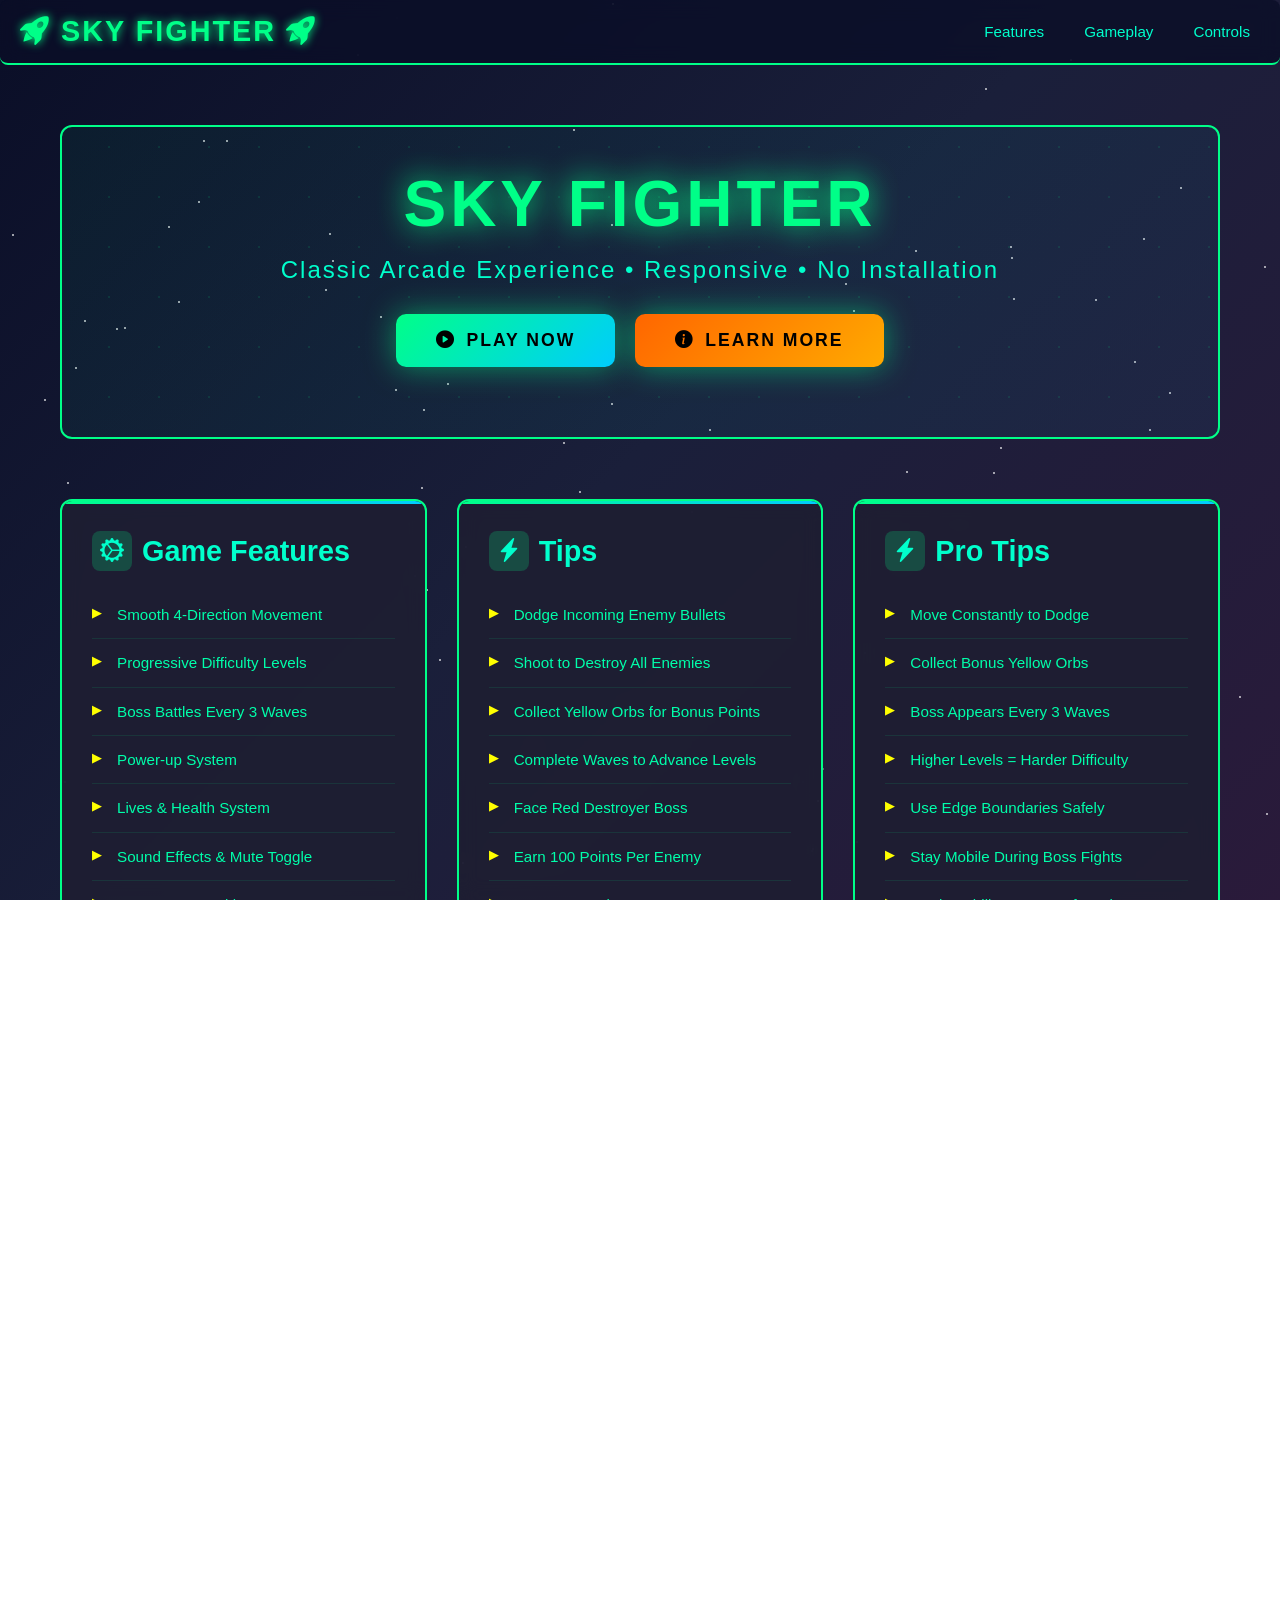
<file: index.html>
<!DOCTYPE html>
<html lang="en">

<head>
    <meta charset="UTF-8">
    <meta name="viewport" content="width=device-width, initial-scale=1.0">
    <meta name="theme-color" content="#0a0e27">
    <title>Sky Fighter VILLAN7667@ </title>
    <link rel="icon" href="/assets/image/Ankit.png" type="image/x-icon">
    <link rel="stylesheet" href="/assets/css/style.css">
    <link rel="stylesheet" href="https://cdn.jsdelivr.net/npm/bootstrap-icons@1.11.3/font/bootstrap-icons.min.css">


</head>

<body>
    <!-- Starfield Background -->
    <div class="stars" id="starfield"></div>

    <!-- Navigation -->
    <nav>
        <div class="logo"><i class="bi bi-rocket-takeoff-fill"></i> SKY FIGHTER <i
                class="bi bi-rocket-takeoff-fill"></i></div>

        <ul class="nav-links">
            <li><a href="#features">Features</a></li>
            <li><a href="#gameplay">Gameplay</a></li>
            <li><a href="#controls">Controls</a></li>
        </ul>
    </nav>

    <div class="container">
        <!-- Hero Section -->
        <section class="hero">
            <h1>SKY FIGHTER</h1>
            <p class="subtitle">Classic Arcade Experience • Responsive • No Installation</p>
            <div class="cta-section">
                <a href="/assets/game.html" class="cta-btn play-btn"><i class="bi bi-play-circle-fill"></i> PLAY NOW</a>
                <button class="cta-btn info-btn" onclick="scrollToSection('features')"><i
                        class="bi bi-info-circle-fill"></i> LEARN MORE</button>
            </div>
        </section>

        <!-- Content Grid -->
        <section class="content-grid" id="features">
            <!-- Features Card -->
            <div class="card scroll-animation">
                <h2><span class="card-icon"><i class="bi bi-gear-wide-connected"></i></span> Game Features</h2>

                <ul>
                    <li>Smooth 4-Direction Movement</li>
                    <li>Progressive Difficulty Levels</li>
                    <li>Boss Battles Every 3 Waves</li>
                    <li>Power-up System</li>
                    <li>Lives & Health System</li>
                    <li>Sound Effects & Mute Toggle</li>
                    <li>Best Score Tracking</li>
                    <li>Particle Effects</li>
                    <li>Screen Shake Feedback</li>
                    <li>Auto-Save Progress</li>
                </ul>
            </div>

            <!-- Gameplay Card -->
            <div class="card scroll-animation" id="gameplay">
                <h2><span class="card-icon"><i class="bi bi-lightning-charge-fill"></i></span>Tips</h2>

                <ul>
                    <li>Dodge Incoming Enemy Bullets</li>
                    <li>Shoot to Destroy All Enemies</li>
                    <li>Collect Yellow Orbs for Bonus Points</li>
                    <li>Complete Waves to Advance Levels</li>
                    <li>Face Red Destroyer Boss</li>
                    <li>Earn 100 Points Per Enemy</li>
                    <li>Earn 1000 Points Per Boss</li>
                    <li>You Have 3 Lives Total</li>
                    <li>Dodge Carefully - Stay Alive!</li>
                    <li>Reach High Scores!</li>
                </ul>
            </div>

            <!-- Tips Card -->
            <div class="card scroll-animation">
                <h2><span class="card-icon"><i class="bi bi-lightning-charge-fill"></i></span> Pro Tips</h2>
                <ul>
                    <li>Move Constantly to Dodge</li>
                    <li>Collect Bonus Yellow Orbs</li>
                    <li>Boss Appears Every 3 Waves</li>
                    <li>Higher Levels = Harder Difficulty</li>
                    <li>Use Edge Boundaries Safely</li>
                    <li>Stay Mobile During Boss Fights</li>
                    <li>Invulnerability Frames After Hit</li>
                    <li>Continuous Shooting Auto-Fires</li>
                    <li>Plan Your Movements</li>
                    <li>Practice Makes Perfect!</li>
                </ul>
            </div>
        </section>

        <!-- Controls Section -->
        <section class="controls-section" id="controls">
            <h2><i class="bi bi-joystick"></i> Controls</h2>

            <div class="controls-grid">
                <div class="control-item">
                    <div class="control-key"><i class="bi bi-arrows-move"></i></div>
                    <p>Arrow Keys to Move</p>
                </div>
                <div class="control-item">
                    <div class="control-key"><i class="bi bi-alphabet-uppercase"></i> WASD</div>
                    <p>WASD Alternative Movement</p>
                </div>
                <div class="control-item">
                    <div class="control-key"><i class="bi bi-cursor-fill"></i> SPACE</div>
                    <p>Press to Shoot</p>
                </div>
                <div class="control-item">
                    <div class="control-key"><i class="bi bi-grid-3x3-gap-fill"></i> D-Pad</div>
                    <p>Mobile Button Controls</p>
                </div>
                <div class="control-item">
                    <div class="control-key"><i class="bi bi-joystick"></i></div>
                    <p>Virtual Analog Control</p>
                </div>
                <div class="control-item">
                    <div class="control-key"><i class="bi bi-volume-mute-fill"></i></div>
                    <p>Toggle Sound Effects</p>
                </div>
            </div>

        </section>

        <!-- Footer -->
        <footer>
            <p><strong><i class="bi bi-braces"></i> SKY FIGHTER</strong> © 2024 | Enhanced Arcade Game</p>
            <p><i class="bi bi-file-code-fill"></i> Pure HTML5 • Canvas • JavaScript • Responsive Design •
                Mobile-Friendly</p>
            <p><i class="bi bi-cloud-download-fill"></i> No Installation • No Dependencies • Play Anywhere, Anytime</p>

        </footer>
    </div>
    <script src="assets/js/script.js"></script>

</body>

</html>
</file>
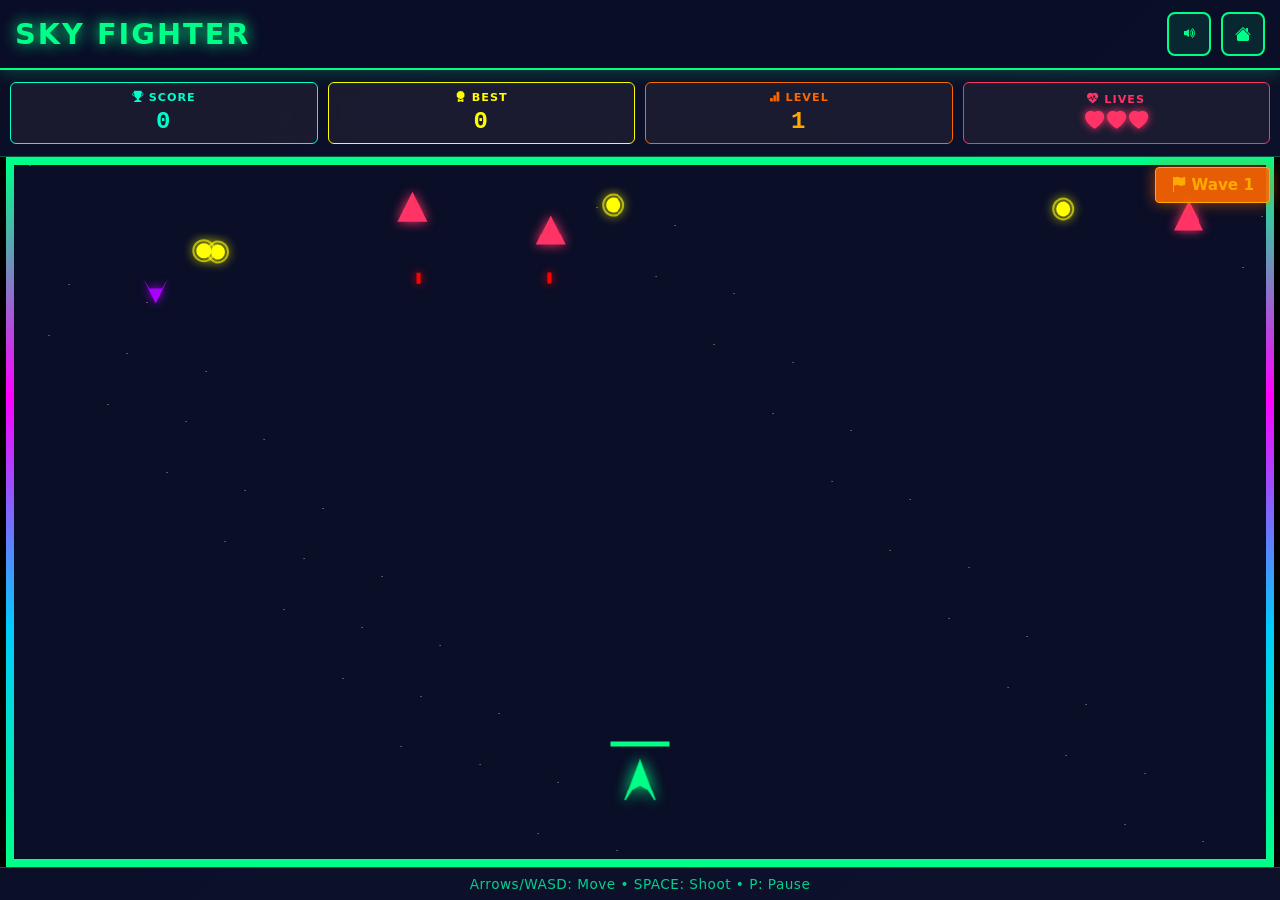
<file: assets/game.html>
<!DOCTYPE html>
<html lang="en">
<head>
    <!-- villan7667@ -->
    <meta charset="UTF-8">
    <meta name="viewport" content="width=device-width, initial-scale=1.0, viewport-fit=cover">
    <meta name="theme-color" content="#0a0e27">
    <meta name="apple-mobile-web-app-capable" content="yes">
    <meta name="apple-mobile-web-app-status-bar-style" content="black">
    <title>Sky Fighter - Game</title>
    <link rel="stylesheet" href="\assets\css\game.css">
    <link rel="icon" href="/assets/image/Ankit.png" type="image/x-icon">
    <link rel="stylesheet" href="https://cdn.jsdelivr.net/npm/bootstrap-icons@1.11.3/font/bootstrap-icons.min.css">
 <!-- villan7667@ -->
</head>
<body>
    <div class="game-container">
        <!-- Header Section -->
        <header class="game-header">
            <div class="header-left">
                <h1 class="game-title">SKY FIGHTER</h1>
            </div>
           <div class="header-right">
                <button id="soundBtn" class="control-btn sound-btn" title="Toggle Sound">
                    <i class="bi bi-volume-up-fill"></i>
                </button>
                <a href="/index.html" class="control-btn home-btn" title="Home">
                    <i class="bi bi-house-fill"></i>
                </a>
            </div>

        </header>

        <!-- Stats Display -->
       <div class="stats-container">
            <div class="stat-box score-box">
                <div class="stat-label"><i class="bi bi-trophy-fill"></i> SCORE</div>
                <div class="stat-value" id="scoreDisplay">0</div>
            </div>
            <div class="stat-box best-box">
                <div class="stat-label"><i class="bi bi-award-fill"></i> BEST</div>
                <div class="stat-value" id="bestDisplay">0</div>
            </div>
            <div class="stat-box level-box">
                <div class="stat-label"><i class="bi bi-bar-chart-fill"></i> LEVEL</div>
                <div class="stat-value" id="levelDisplay">1</div>
            </div>
            <div class="stat-box lives-box">
                <div class="stat-label"><i class="bi bi-heart-pulse-fill"></i> LIVES</div>
                <div class="lives-display" id="livesDisplay">
                    <span class="life-icon"><i class="bi bi-heart-fill"></i></span>
                    <span class="life-icon"><i class="bi bi-heart-fill"></i></span>
                    <span class="life-icon"><i class="bi bi-heart-fill"></i></span>
                </div>
            </div>
        </div>


        <!-- Game Canvas Area -->
        <div class="game-wrapper">
            <canvas id="gameCanvas"></canvas>
            <div class="wave-indicator" id="waveIndicator"></div>
            
            <!-- Game Over Overlay -->
            <div class="overlay" id="gameOverlay">
                <div class="overlay-content">
                    <div class="overlay-title" id="overlayTitle">GAME OVER</div>
                    <div class="overlay-stats">
                        <div class="overlay-stat">
                            <span>Final Score:</span>
                            <span id="finalScore" class="stat-highlight">0</span>
                        </div>
                        <div class="overlay-stat">
                            <span>Best Score:</span>
                            <span id="bestScore" class="stat-highlight">0</span>
                        </div>
                        <div class="overlay-stat">
                            <span>Level Reached:</span>
                            <span id="levelReached" class="stat-highlight">1</span>
                        </div>
                    </div>
                    <button class="play-btn" id="playBtn"><i class="bi bi-arrow-repeat"></i> PLAY AGAIN</button>
                    <a href="index.html" class="play-btn secondary-btn"><i class="bi bi-house-fill"></i> HOME</a>

                </div>
            </div>

            <!-- Pause Overlay -->
            <div class="overlay" id="pauseOverlay">
                <div class="overlay-content">
                    <div class="overlay-title"><i class="bi bi-pause-circle-fill"></i> PAUSED</div>
                    <button class="play-btn" id="resumeBtn"><i class="bi bi-play-fill"></i> RESUME</button>
                    <button class="play-btn secondary-btn" id="quitBtn"><i class="bi bi-house-fill"></i> HOME</button>

                </div>
            </div>
        </div>

        <!-- Mobile Controls Section -->
       <div class="mobile-controls" id="mobileControls">
            <!-- D-Pad -->
            <div class="dpad-container">
                <button class="dpad-btn dpad-up" id="upBtn"><i class="bi bi-caret-up-fill"></i></button>
                <div class="dpad-horizontal">
                    <button class="dpad-btn dpad-left" id="leftBtn"><i class="bi bi-caret-left-fill"></i></button>
                    <div class="dpad-center"></div>
                    <button class="dpad-btn dpad-right" id="rightBtn"><i class="bi bi-caret-right-fill"></i></button>
                </div>
                <button class="dpad-btn dpad-down" id="downBtn"><i class="bi bi-caret-down-fill"></i></button>
            </div>

            <!-- Virtual Joystick -->
            <div class="joystick-container">
                <div class="joystick-bg">
                    <div class="joystick-stick" id="joystick"></div>
                </div>
            </div>

            <!-- Action Buttons -->
            <div class="action-buttons">
                <button class="action-btn shoot-btn" id="shootBtn">
                    <i class="bi bi-crosshair" style="font-size: 1.8rem;"></i>
                </button>
                <button class="action-btn pause-btn" id="pauseBtn" title="Pause Game">
                    <i class="bi bi-pause-fill" style="font-size: 1.8rem;"></i>
                </button>
            </div>
        </div>


        <!-- Keyboard Controls Info -->
        <div class="controls-info" id="controlsInfo">
            <p id="controlsText">Arrows/WASD: Move • SPACE: Shoot • P: Pause</p>
        </div>
    </div>

    <script src="/assets/js/game.js"></script>
</body>
</html>
</file>
<file: assets/css/style.css>
* {
    margin: 0;
    padding: 0;
    box-sizing: border-box;
}

html,
body {
    width: 100%;
    height: 100%;
    overflow-x: hidden;
}

body {
    font-family: 'Segoe UI', Tahoma, Geneva, Verdana, sans-serif;
    background: linear-gradient(135deg, #0a0e27 0%, #1a1f3a 50%, #2a1a3a 100%);
    color: #00ff88;
    min-height: 100vh;
    padding: 0;
    position: relative;
}

/* Animated background */
.stars {
    position: fixed;
    top: 0;
    left: 0;
    width: 100%;
    height: 100%;
    z-index: -2;
    overflow: hidden;
}

.star {
    position: absolute;
    width: 2px;
    height: 2px;
    background: white;
    border-radius: 50%;
    opacity: 0.8;
    animation: twinkle 3s infinite;
}

@keyframes twinkle {

    0%,
    100% {
        opacity: 0.3;
    }

    50% {
        opacity: 1;
    }
}

.container {
    max-width: 1200px;
    margin: 0 auto;
    padding: 20px;
    position: relative;
    z-index: 1;
}

/* Navigation */
nav {
    display: flex;
    justify-content: space-between;
    align-items: center;
    margin-bottom: 40px;
    padding: 15px 20px;
    background: rgba(10, 14, 39, 0.8);
    border-bottom: 2px solid #00ff88;
    border-radius: 8px;
    backdrop-filter: blur(10px);
}

.logo {
    font-size: 1.8rem;
    font-weight: bold;
    color: #00ff88;
    text-shadow: 0 0 10px #00ff88;
    letter-spacing: 2px;
}

.nav-links {
    display: flex;
    gap: 20px;
    list-style: none;
}

.nav-links a {
    color: #00ffcc;
    text-decoration: none;
    font-size: 0.95rem;
    transition: all 0.3s ease;
    padding: 5px 10px;
    border-radius: 4px;
}

.nav-links a:hover {
    color: #00ff88;
    background: rgba(0, 255, 136, 0.1);
    transform: translateY(-2px);
}

/* Hero Section */
.hero {
    text-align: center;
    margin-bottom: 60px;
    padding: 40px 20px;
    background: linear-gradient(135deg, rgba(0, 255, 136, 0.05) 0%, rgba(0, 204, 255, 0.05) 100%);
    border: 2px solid #00ff88;
    border-radius: 12px;
    position: relative;
    overflow: hidden;
}

.hero::before {
    content: '';
    position: absolute;
    top: -50%;
    left: -50%;
    width: 200%;
    height: 200%;
    background: radial-gradient(circle, rgba(0, 255, 136, 0.1) 1px, transparent 1px);
    background-size: 50px 50px;
    animation: moveGrid 20s linear infinite;
    z-index: -1;
}

@keyframes moveGrid {
    0% {
        transform: translate(0, 0);
    }

    100% {
        transform: translate(50px, 50px);
    }
}

h1 {
    font-size: clamp(2.5rem, 6vw, 4rem);
    color: #00ff88;
    text-shadow: 0 0 30px #00ff88;
    margin-bottom: 15px;
    letter-spacing: 4px;
    font-weight: 900;
}

.subtitle {
    color: #00ffcc;
    font-size: clamp(1rem, 2.5vw, 1.5rem);
    margin-bottom: 30px;
    font-weight: 300;
    letter-spacing: 2px;
}

.cta-section {
    display: flex;
    gap: 20px;
    justify-content: center;
    flex-wrap: wrap;
    margin-bottom: 30px;
}

.cta-btn {
    display: inline-flex;
    align-items: center;
    gap: 10px;
    padding: 16px 40px;
    font-size: 1.1rem;
    font-weight: bold;
    border: none;
    border-radius: 10px;
    cursor: pointer;
    text-decoration: none;
    text-transform: uppercase;
    letter-spacing: 2px;
    transition: all 0.3s ease;
    box-shadow: 0 0 30px rgba(0, 255, 136, 0.5);
    position: relative;
    overflow: hidden;
}

.cta-btn::before {
    content: '';
    position: absolute;
    top: 0;
    left: -100%;
    width: 100%;
    height: 100%;
    background: rgba(255, 255, 255, 0.2);
    transition: left 0.3s ease;
    z-index: -1;
}

.cta-btn:hover::before {
    left: 100%;
}

.play-btn {
    background: linear-gradient(135deg, #00ff88 0%, #00ccff 100%);
    color: #000;
}

.play-btn:hover {
    transform: scale(1.08);
    box-shadow: 0 0 40px rgba(0, 255, 136, 0.8);
}

.info-btn {
    background: linear-gradient(135deg, #ff6600 0%, #ffaa00 100%);
    color: #000;
}

.info-btn:hover {
    transform: scale(1.08);
    box-shadow: 0 0 40px rgba(255, 102, 0, 0.8);
}

/* Content Grid */
.content-grid {
    display: grid;
    grid-template-columns: repeat(auto-fit, minmax(300px, 1fr));
    gap: 30px;
    margin-bottom: 60px;
}

.card {
    background: rgba(30, 30, 50, 0.9);
    border: 2px solid #00ff88;
    padding: 30px;
    border-radius: 12px;
    backdrop-filter: blur(10px);
    transition: all 0.3s ease;
    position: relative;
    overflow: hidden;
}

.card::before {
    content: '';
    position: absolute;
    top: 0;
    left: 0;
    width: 100%;
    height: 3px;
    background: linear-gradient(90deg, #00ff88 0%, #00ccff 100%);
}

.card:hover {
    transform: translateY(-10px);
    border-color: #00ccff;
    box-shadow: 0 10px 30px rgba(0, 255, 136, 0.3);
}

.card h2 {
    color: #00ffcc;
    margin-bottom: 20px;
    font-size: 1.8rem;
    display: flex;
    align-items: center;
    gap: 10px;
}

.card-icon {
    width: 40px;
    height: 40px;
    background: rgba(0, 255, 136, 0.2);
    border-radius: 8px;
    display: flex;
    align-items: center;
    justify-content: center;
    font-size: 1.5rem;
}

.card ul {
    list-style: none;
    color: #00ffaa;
    font-size: 0.95rem;
    line-height: 1.8;
}

.card li {
    padding: 10px 0;
    padding-left: 25px;
    position: relative;
    border-bottom: 1px solid rgba(0, 255, 136, 0.1);
}

.card li:last-child {
    border-bottom: none;
}

.card li::before {
    content: '▶';
    position: absolute;
    left: 0;
    color: #ffff00;
    font-size: 0.8rem;
}

/* Controls Section */
.controls-section {
    margin-bottom: 60px;
}

.controls-section h2 {
    text-align: center;
    margin-bottom: 30px;
    font-size: 2rem;
    color: #00ff88;
}

.controls-grid {
    display: grid;
    grid-template-columns: repeat(auto-fit, minmax(250px, 1fr));
    gap: 20px;
}

.control-item {
    background: rgba(30, 30, 50, 0.8);
    border: 2px solid #ff6600;
    padding: 25px;
    border-radius: 10px;
    text-align: center;
    transition: all 0.3s ease;
}

.control-item:hover {
    border-color: #ffaa00;
    box-shadow: 0 5px 20px rgba(255, 102, 0, 0.3);
}

.control-key {
    background: rgba(255, 102, 0, 0.2);
    color: #ffaa00;
    padding: 10px 15px;
    border-radius: 6px;
    font-family: 'Courier New', monospace;
    font-weight: bold;
    margin-bottom: 10px;
    display: inline-block;
    border: 1px solid #ff6600;
}

.control-item p {
    color: #00ffaa;
    margin-top: 10px;
}

/* Responsive Design */
@media (max-width: 768px) {
    .nav-links {
        gap: 10px;
        font-size: 0.85rem;
    }

    .hero {
        padding: 30px 15px;
    }

    h1 {
        margin-bottom: 10px;
    }

    .cta-section {
        gap: 10px;
    }

    .cta-btn {
        padding: 12px 30px;
        font-size: 0.9rem;
    }

    .content-grid {
        gap: 20px;
    }

    .card {
        padding: 20px;
    }

    .card h2 {
        font-size: 1.4rem;
    }
}

@media (max-width: 480px) {
    nav {
        flex-direction: column;
        gap: 15px;
        padding: 15px;
    }

    .logo {
        font-size: 1.5rem;
    }

    .nav-links {
        width: 100%;
        justify-content: center;
    }

    .cta-section {
        gap: 10px;
        flex-direction: column;
    }

    .cta-btn {
        width: 100%;
        justify-content: center;
    }

    .card {
        padding: 15px;
    }

    .card h2 {
        font-size: 1.2rem;
    }

    .card li {
        font-size: 0.9rem;
    }
}

/* Footer */
footer {
    text-align: center;
    padding: 30px 20px;
    border-top: 2px solid #00ff88;
    color: #00ffaa;
    opacity: 0.8;
    margin-top: 60px;
    background: rgba(10, 14, 39, 0.8);
    border-radius: 8px;
}

footer p {
    margin: 5px 0;
}

/* Scroll animation */
.scroll-animation {
    opacity: 0;
    animation: fadeInUp 0.6s ease forwards;
}

@keyframes fadeInUp {
    from {
        opacity: 0;
        transform: translateY(30px);
    }

    to {
        opacity: 1;
        transform: translateY(0);
    }
}
</file>
